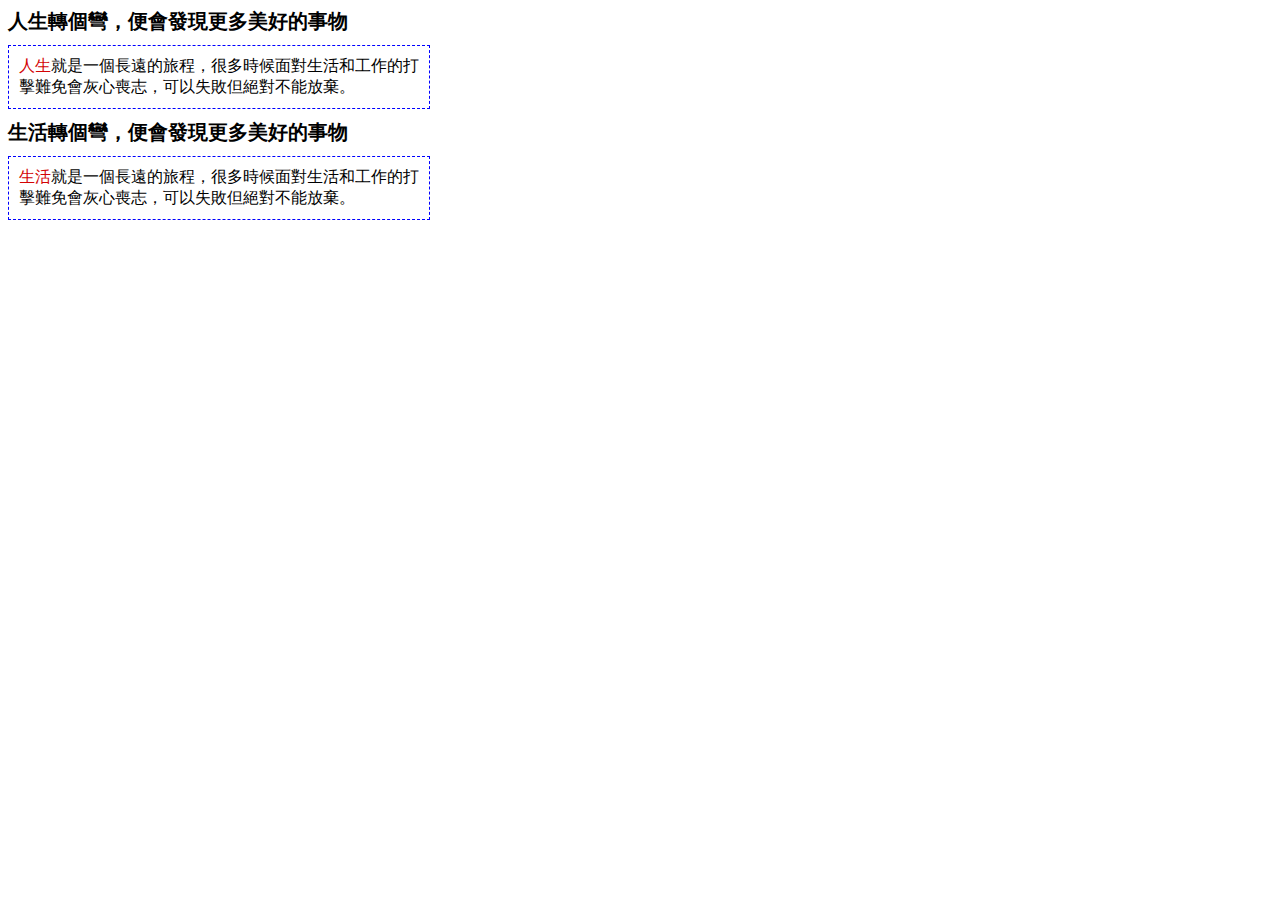
<file: 20171107_CSS.html>
<!DOCTYPE html>
<html lang="en">

<head>
  <meta charset="UTF-8">
  <title>20171106_css_Exercise</title>
  <style type="text/css">
    .title {
      font-weight: bold;
      font-size: 20px
    }

    .content {
      width: 400px;
      padding: 10px;
      border: 1px dashed blue;
      margin-top: 10px;
      margin-bottom: 10px;
    }

    .keyword {
      color: rgb(211, 4, 4)
    }
  </style>
</head>

<body>
  <div class="title">人生轉個彎，便會發現更多美好的事物</div>

  <div class="content">
    <span class="keyword">人生</span>就是一個長遠的旅程，很多時候面對生活和工作的打擊難免會灰心喪志，可以失敗但絕對不能放棄。
  </div>

  <div class="title">生活轉個彎，便會發現更多美好的事物</div>

  <div class="content">
    <span class="keyword">生活</span>就是一個長遠的旅程，很多時候面對生活和工作的打擊難免會灰心喪志，可以失敗但絕對不能放棄。
  </div>




</body>

</html>
</file>
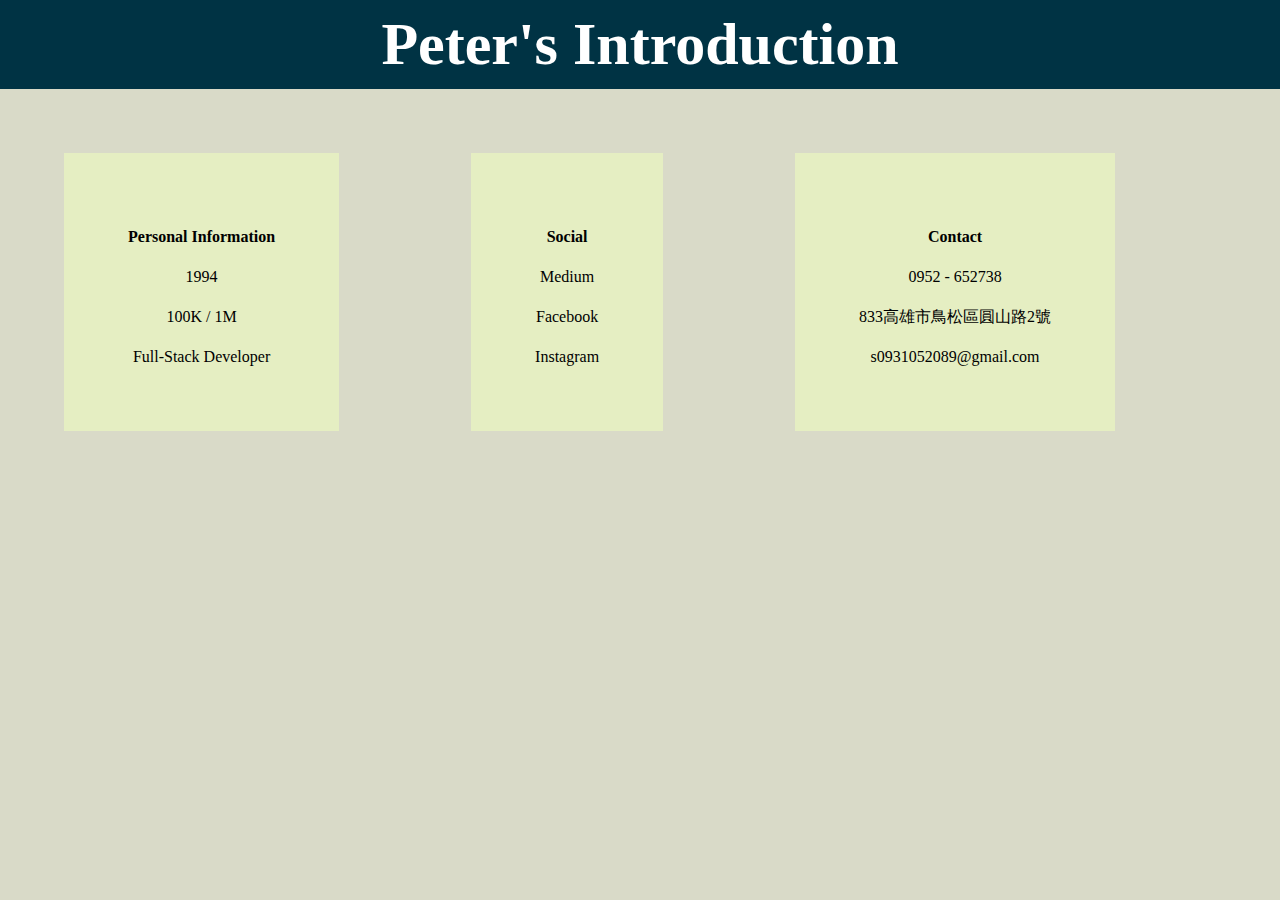
<file: 20171107_IntroceMyself.html>
<!DOCTYPE html>
<html lang="en">

<head>
  <title>20171107_Introduce Myself</title>
  <style type="text/css">
    .title {
      font-weight: bold;
    }

    .header {
      background-color: #003344;
      color: white;
      font-weight: bold;
      font-size: 60px;
      text-align: center;
      padding: 10px;
    }

    .content {
      /* 一開始設計時，先以明顯的線條凸顯出來範圍 */
      width: 1000px;
      margin-left: auto;
      margin-right: auto;
      /* border: 1px solid red;
      weight: 100px solid red; */
      /* height: 100px; */
    }

    .box {
      wight: 280px;
      padding: 5%;
      margin: 5%;
      background-color: rgb(229, 238, 194);
      display: inline-block;
      vertical-align: top;
      text-align: center;
      height: 150px;
      line-height: 40px;
    }
  </style>
</head>

<body style="margin:0px;background-color:#d9dac8;">
  <div class="header">Peter's Introduction</div>
  <div class="content"></div>

  <div class="box">
    <div class="title">Personal Information</div>
    <div>1994</div>
    <div>100K / 1M</div>
    <div>Full-Stack Developer</div>
  </div>

  <div class="box">
    <div class="title">Social</div>
    <div>Medium</div>
    <div>Facebook</div>
    <div>Instagram</div>
  </div>

  <div class="box">
    <div class="title">Contact</div>
    <div>0952 - 652738</div>
    <div>833高雄市鳥松區圓山路2號</div>
    <div>s0931052089@gmail.com</div>

  </div>

</body>

</html>
</file>
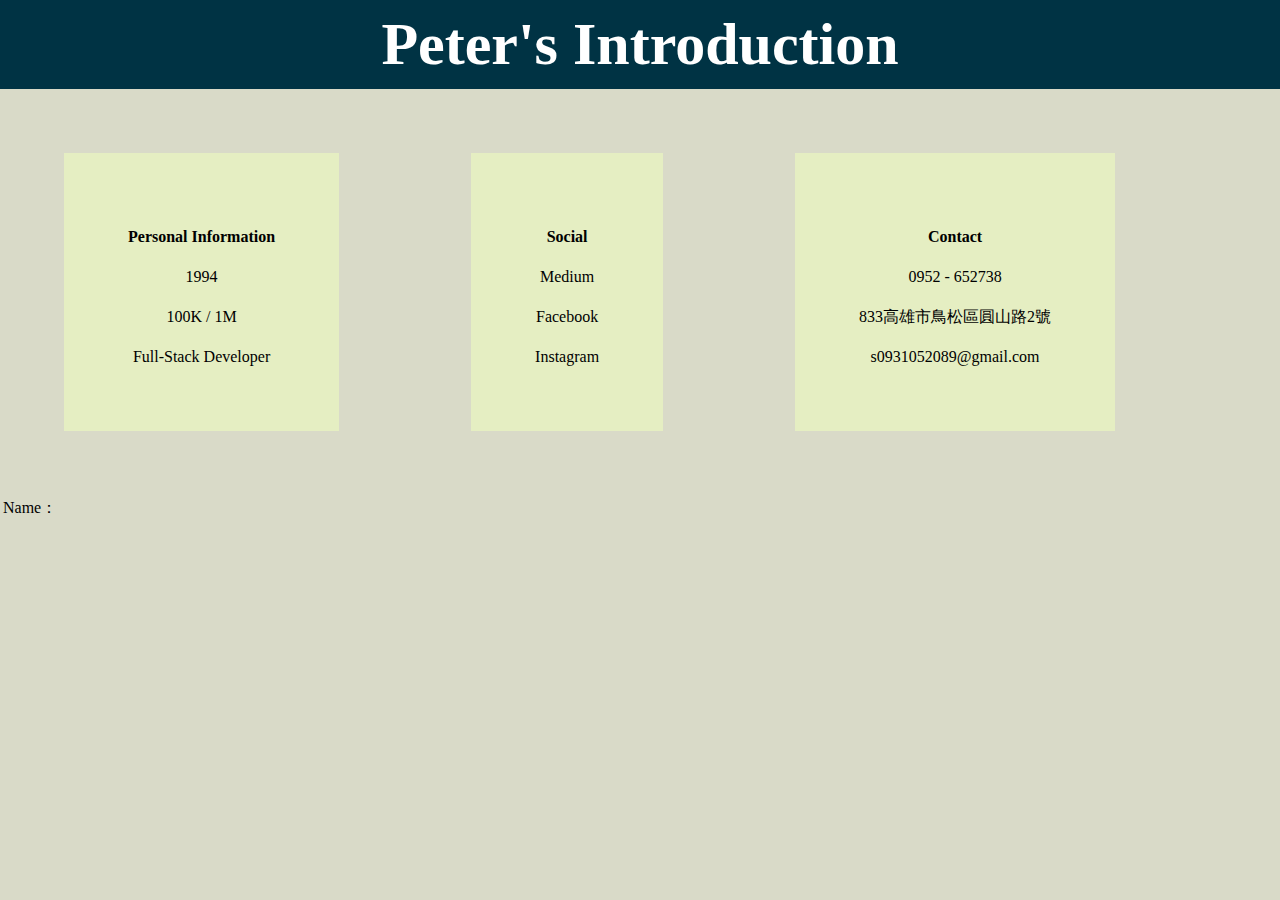
<file: 20171108_form & table.html>
<!DOCTYPE html>
<html lang="en">

<head>
  <title>20171107_Introduce Myself</title>
  <style type="text/css">
    .title {
      font-weight: bold;
    }

    .head {
      background-color: #003344;
      color: white;
      font-weight: bold;
      font-size: 60px;
      text-align: center;
      padding: 10px;
    }

    .content {
      /* 一開始設計時，先以明顯的線條凸顯出來範圍 */
      width: 1000px;
      margin-left: auto;
      margin-right: auto;
      /* border: 1px solid red;
      weight: 100px solid red; */
      /* height: 100px; */
    }

    .box {
      wight: 280px;
      padding: 5%;
      margin: 5%;
      background-color: rgb(229, 238, 194);
      display: inline-block;
      vertical-align: top;
      text-align: center;
      height: 150px;
      line-height: 40px;
    }
  </style>
</head>

<body style="margin:0px;background-color:#d9dac8;">
  <div class="head">Peter's Introduction</div>
  <div class="content"></div>

  <div class="box">
    <div class="title">Personal Information</div>
    <div>1994</div>
    <div>100K / 1M</div>
    <div>Full-Stack Developer</div>
  </div>

  <div class="box">
    <div class="title">Social</div>
    <div>Medium</div>
    <div>Facebook</div>
    <div>Instagram</div>
  </div>

  <div class="box">
    <div class="title">Contact</div>
    <div>0952 - 652738</div>
    <div>833高雄市鳥松區圓山路2號</div>
    <div>s0931052089@gmail.com</div>
  </div>

  <form>
    <table>
      <tr>
        <td>Name：</td>
      </tr>
    </table>

  </form>



</body>

</html>
</file>
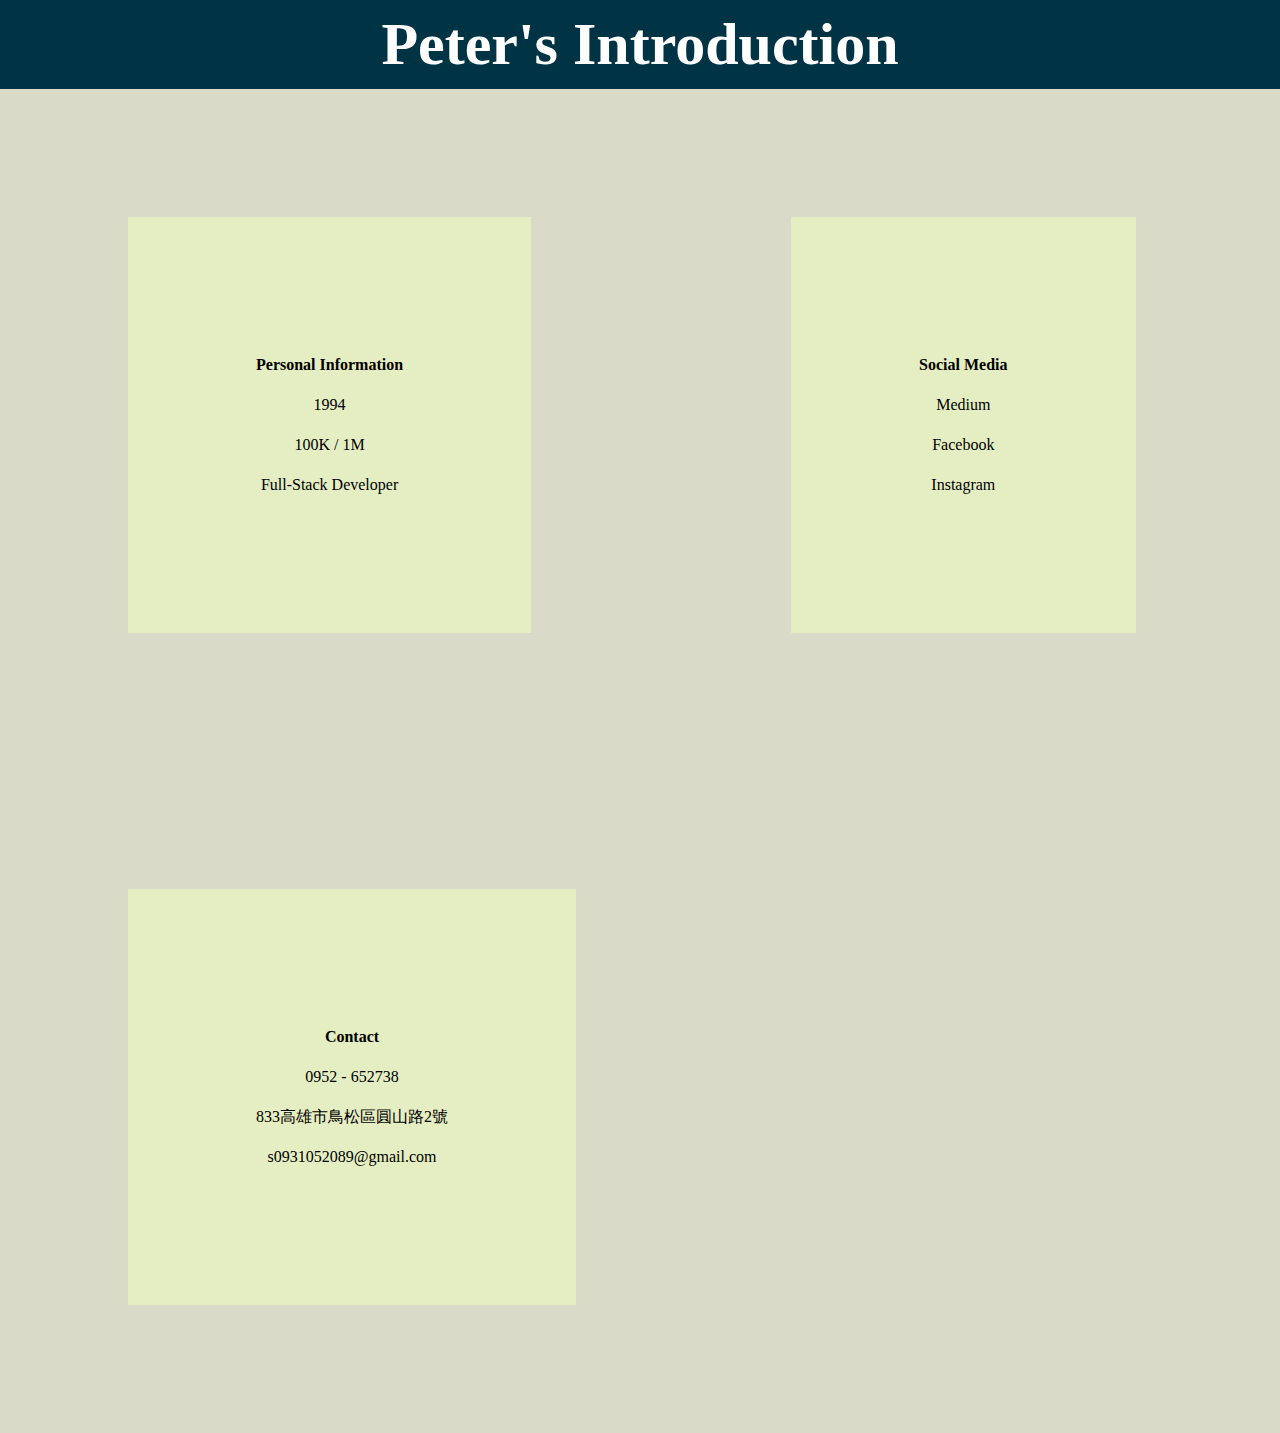
<file: 20171108_RWD_IntroceMyself.html>
<!DOCTYPE html>
<html lang="en">

<head>
  <title>20171107_Introduce Myself</title>
  <!-- 告訴手機瀏覽器不要對網頁內容大幅縮放，縮放尺寸訂一倍就好 -->
  <meta name="viewport" content="width=device-width,initial-scale=1,maximum-scale=1" />
  <style type="text/css">
    .title {
      font-weight: bold;
    }

    .head {
      background-color: #003344;
      color: white;
      font-weight: bold;
      font-size: 60px;
      text-align: center;
      padding: 10px;
    }

    .content {
      /* 一開始設計時，先以明顯的線條凸顯出來範圍 */
      width: 1000px;
      margin-left: auto;
      margin-right: auto;
      /* border: 1px solid red;
      weight: 100px solid red; */
      /* height: 100px; */
    }

    .box {
      wight: 280px;
      padding: 10%;
      margin: 10%;
      background-color: rgb(229, 238, 194);
      display: inline-block;
      vertical-align: top;
      text-align: center;
      height: auto;
      line-height: 40px;
    }

    @media screen and (max-width:600px) {
      .head {
        font-size: 30px;
      }
      .content {
        width: 100%;
        text-align: center;
      }

    }
  </style>
</head>

<body style="margin:0px;background-color:#d9dac8;">
  <div class="head">Peter's Introduction</div>
  <div class="content"></div>

  <div class="box">
    <div class="title">Personal Information</div>
    <div>1994</div>
    <div>100K / 1M</div>
    <div>Full-Stack Developer</div>
  </div>

  <div class="box">
    <div class="title">Social Media</div>
    <div>Medium</div>
    <div>Facebook</div>
    <div>Instagram</div>
  </div>

  <div class="box">
    <div class="title">Contact</div>
    <div>0952 - 652738</div>
    <div>833高雄市鳥松區圓山路2號</div>
    <div>s0931052089@gmail.com</div>

  </div>

</body>

</html>
</file>
